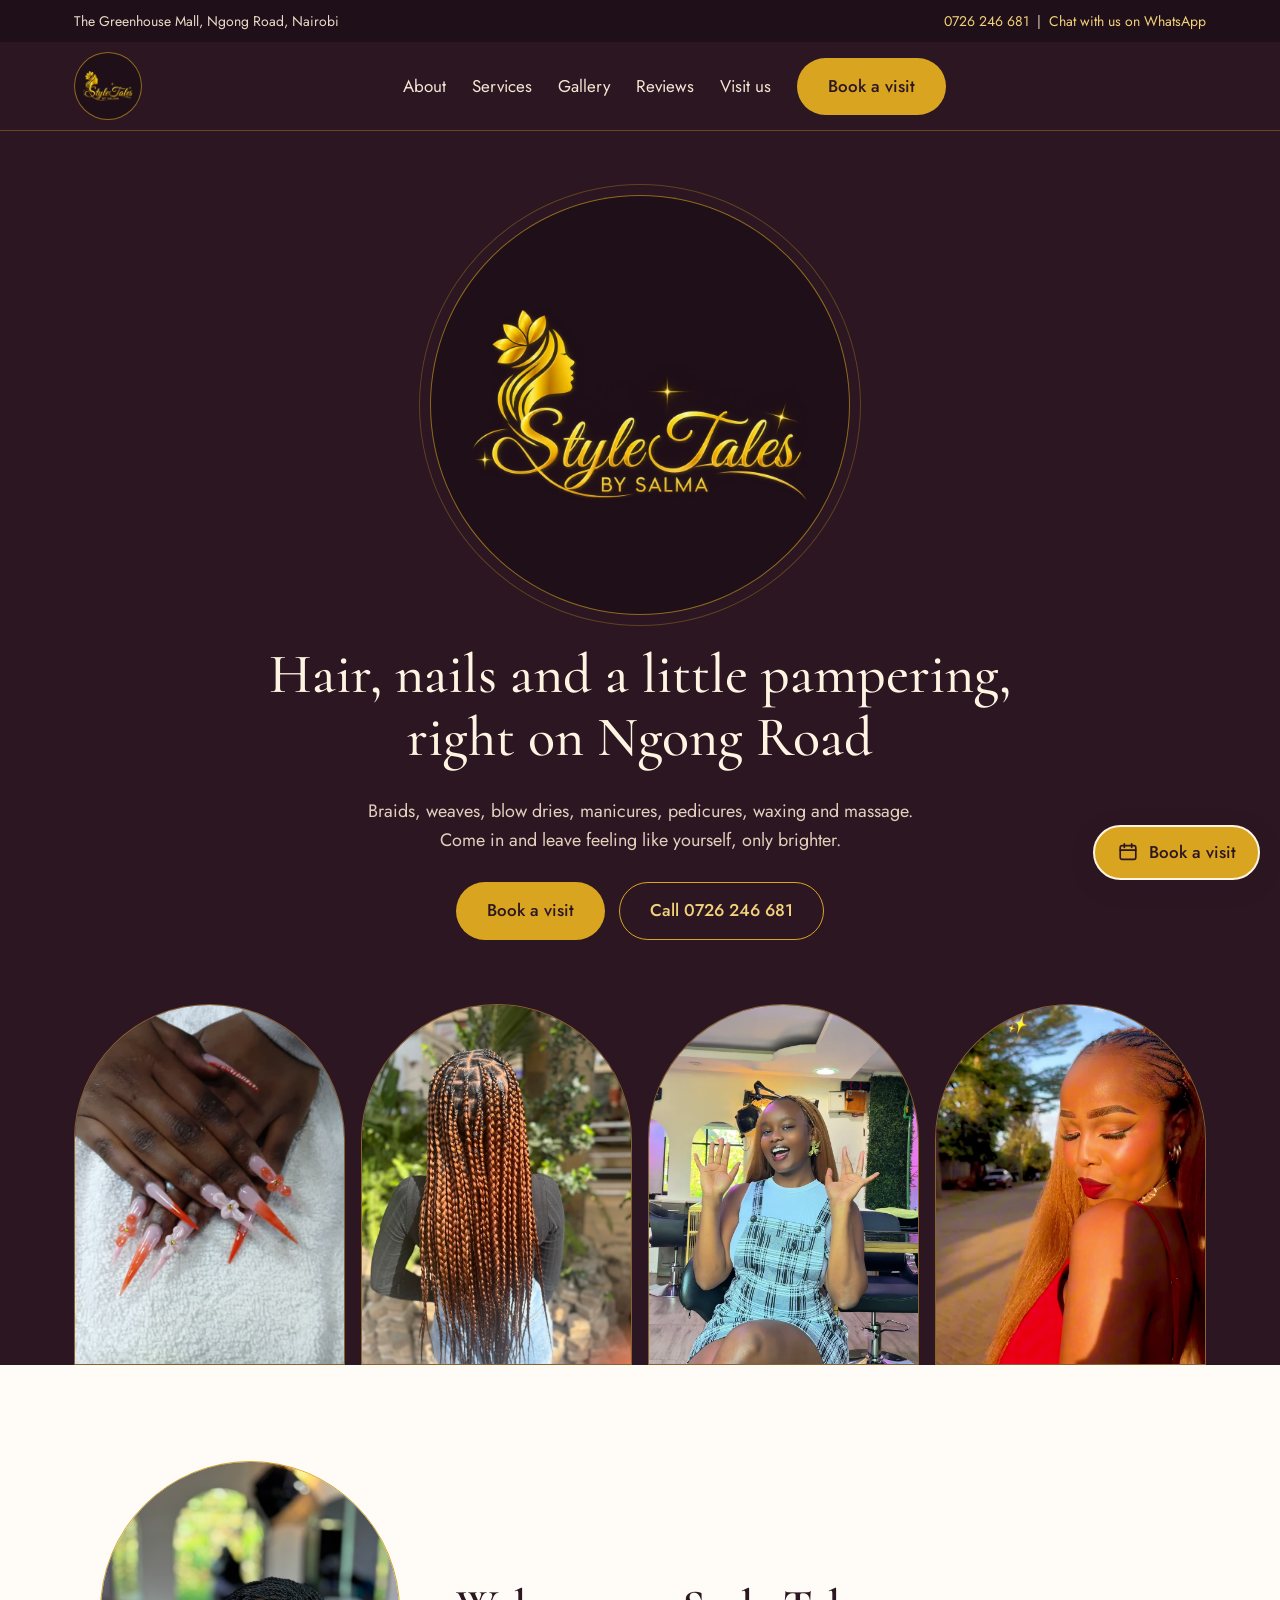
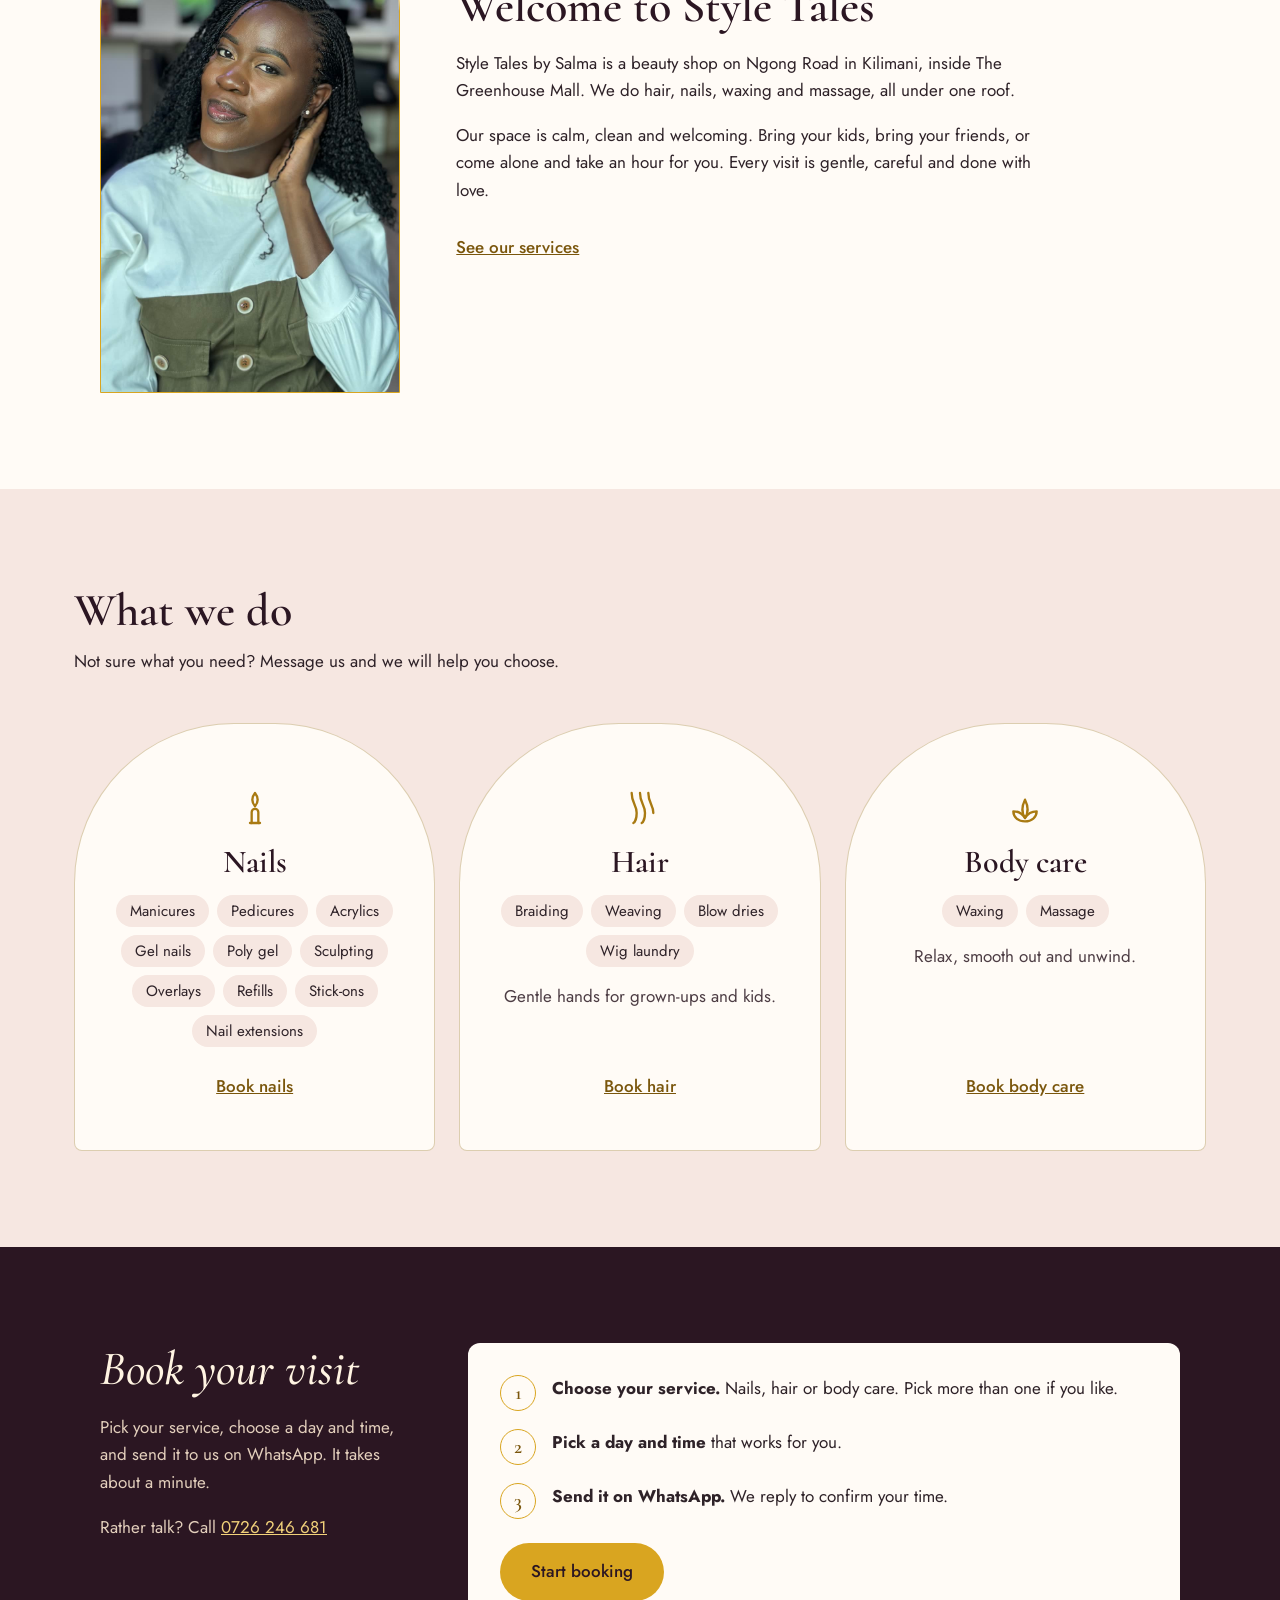
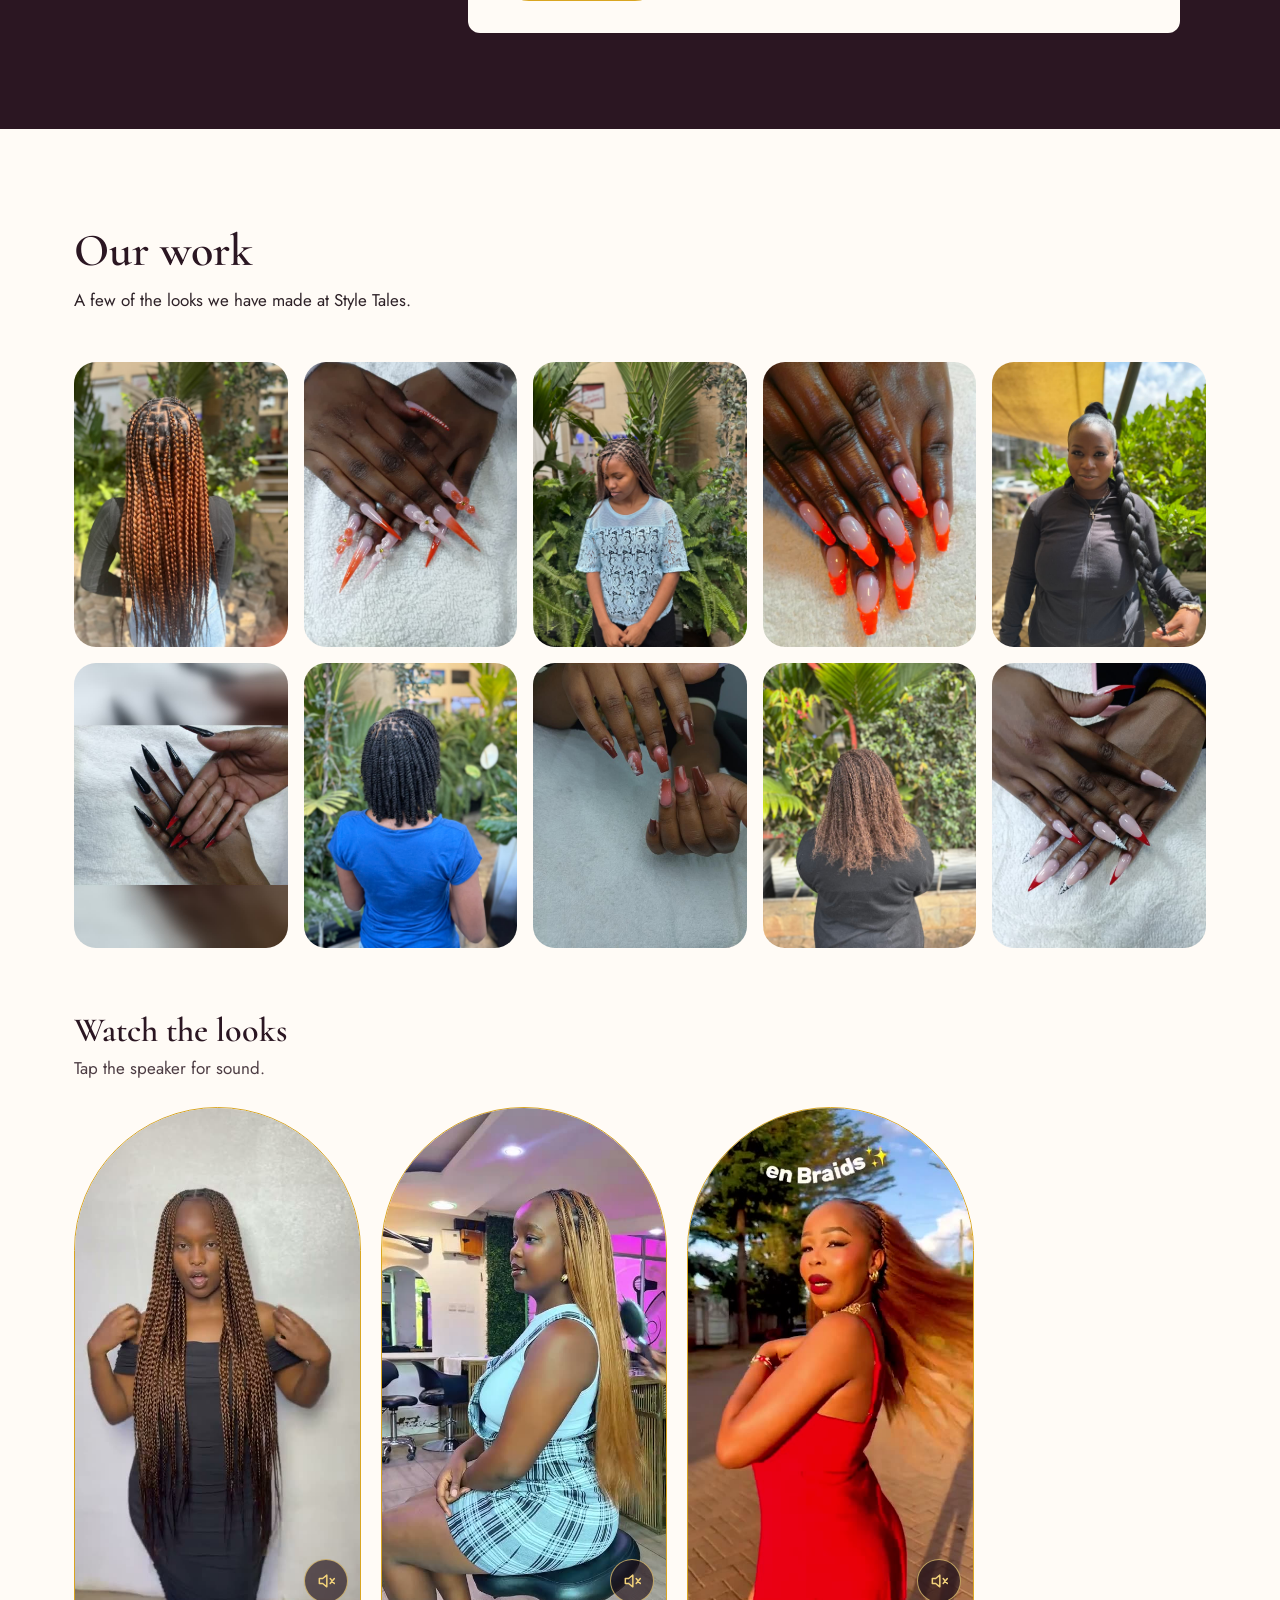
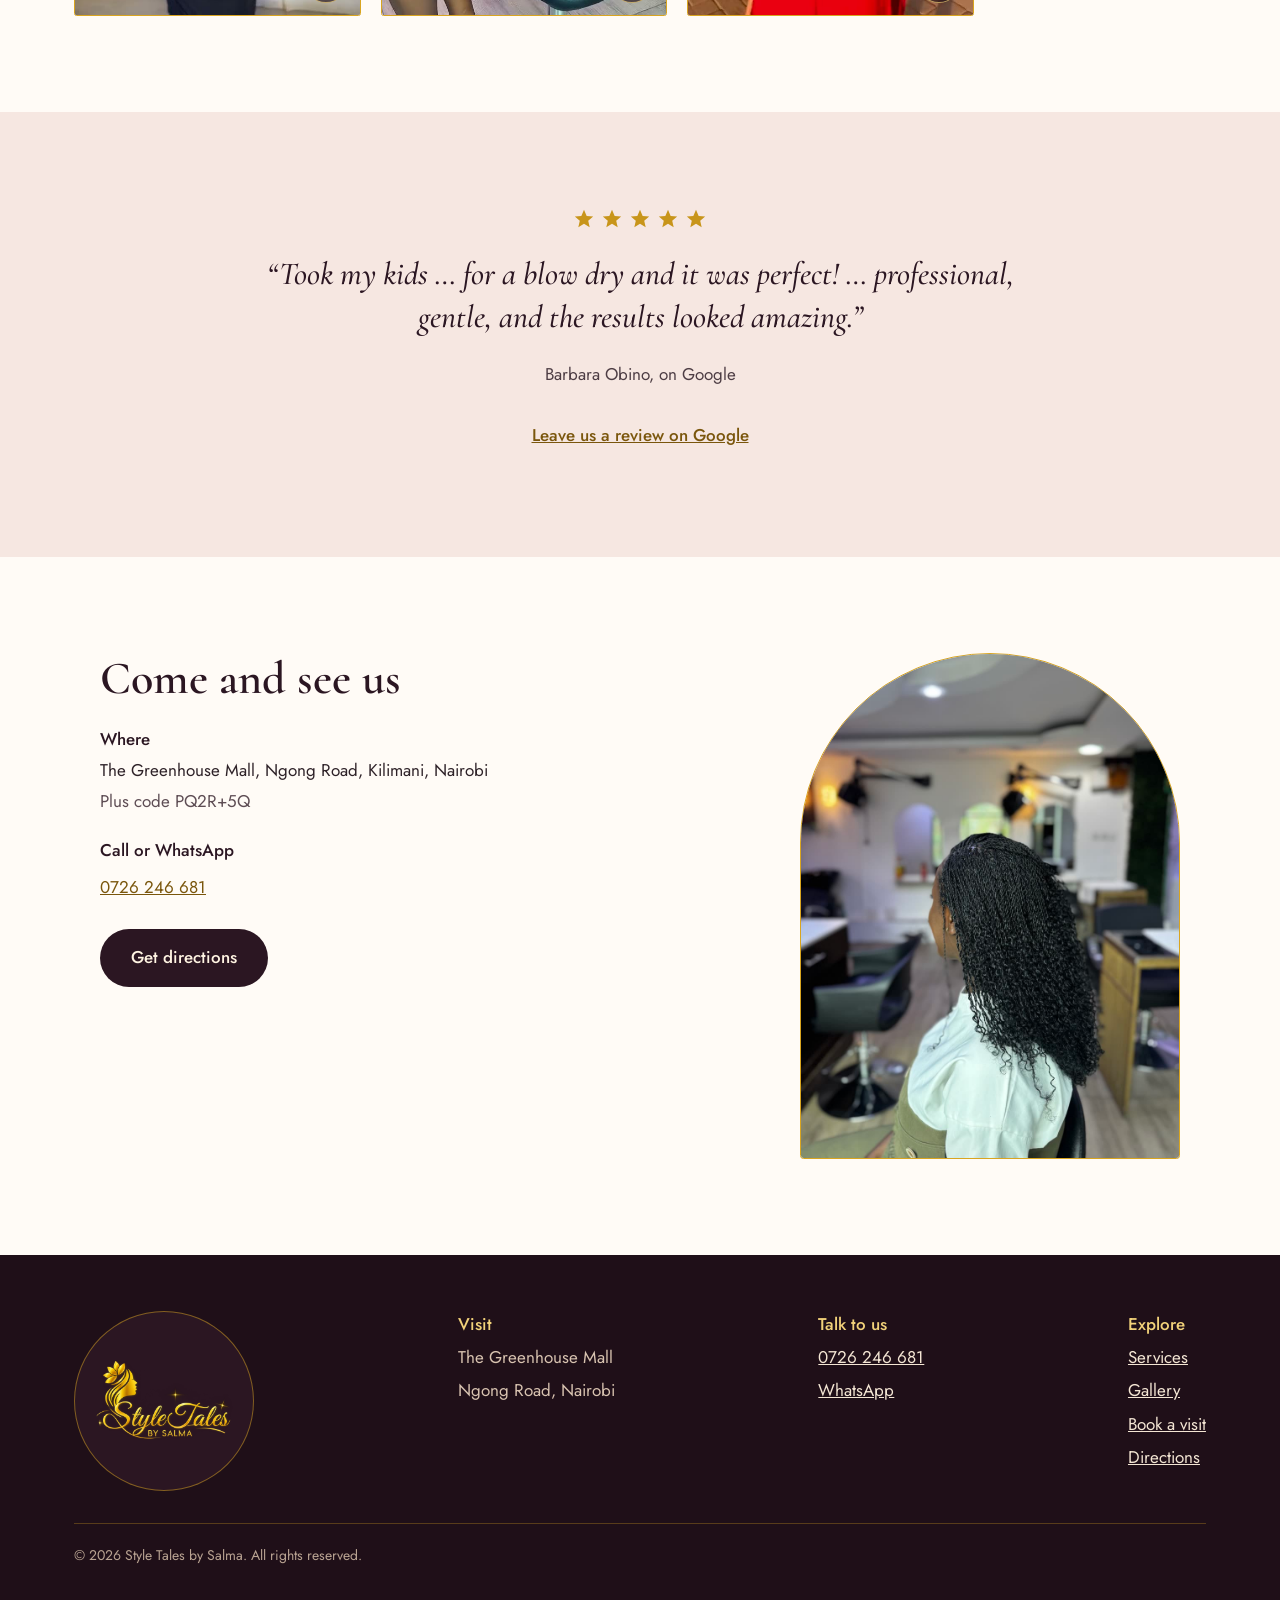
<file: index.html>
<!doctype html>
<html lang="en">
<head>
<meta charset="utf-8">
<meta name="viewport" content="width=device-width, initial-scale=1, viewport-fit=cover">
<title>Style Tales by Salma | Beauty Salon on Ngong Road, Nairobi</title>
<meta name="description" content="Beauty salon at The Greenhouse Mall, Ngong Road, Nairobi. Nails, braiding, weaving, blow dries, waxing and massage. Book your visit online.">
<meta property="og:title" content="Style Tales by Salma | Beauty Salon on Ngong Road, Nairobi">
<meta property="og:description" content="Beauty salon at The Greenhouse Mall, Ngong Road, Nairobi. Nails, braiding, weaving, blow dries, waxing and massage. Book your visit online.">
<meta property="og:type" content="website">
<meta property="og:image" content="og-image.jpg">
<meta name="twitter:card" content="summary_large_image">
<meta name="theme-color" content="#2B1622">
<link rel="icon" href="favicon.ico" sizes="any">
<link rel="icon" type="image/png" sizes="32x32" href="favicon-32x32.png">
<link rel="icon" type="image/png" sizes="16x16" href="favicon-16x16.png">
<link rel="apple-touch-icon" sizes="180x180" href="apple-touch-icon.png">
<link rel="manifest" href="site.webmanifest">
<link rel="preconnect" href="https://fonts.googleapis.com">
<link rel="preconnect" href="https://fonts.gstatic.com" crossorigin>
<link href="https://fonts.googleapis.com/css2?family=Cormorant:ital,wght@0,500;0,600;1,500&family=Jost:wght@400;500&display=swap" rel="stylesheet">
<link rel="stylesheet" href="styles.css">
<script type="application/ld+json">
{"@context":"https://schema.org","@type":"BeautySalon","name":"Style Tales by Salma","telephone":"+254726246681","image":"og-image.jpg","address":{"@type":"PostalAddress","streetAddress":"The Greenhouse Mall, Ngong Road","addressLocality":"Nairobi","addressRegion":"Kilimani","addressCountry":"KE"}}
</script>
</head>
<body>

<div class="topbar">
  <div class="wrap">
    <span>The Greenhouse Mall, Ngong Road, Nairobi</span>
    <span><a href="tel:+254726246681">0726 246 681</a><span class="hide-sm"> &nbsp;|&nbsp; <a href="https://wa.me/254726246681" target="_blank" rel="noopener">Chat with us on WhatsApp</a></span></span>
  </div>
</div>

<header class="header">
  <div class="wrap">
    <a class="brand" href="#top" aria-label="Style Tales by Salma, back to top"><img src="logo.webp" alt="Style Tales by Salma" width="98" height="56"></a>
    <nav class="nav" aria-label="Main">
      <a class="link" href="#about">About</a>
      <a class="link" href="#services">Services</a>
      <a class="link" href="#gallery">Gallery</a>
      <a class="link" href="#reviews">Reviews</a>
      <a class="link" href="#visit">Visit us</a>
      <a class="btn btn-gold" href="booking.html">Book a visit</a>
    </nav>
    <div class="head-actions">
    <a class="call-btn" href="tel:+254726246681" aria-label="Call Style Tales on 0726 246 681">
      <svg width="20" height="20" viewBox="0 0 24 24" fill="none" stroke="currentColor" stroke-width="1.8" stroke-linecap="round" stroke-linejoin="round" aria-hidden="true"><path d="M5 4h4l2 5-2.5 1.5a11 11 0 0 0 5 5L15 13l5 2v4a2 2 0 0 1-2 2A16 16 0 0 1 3 6a2 2 0 0 1 2-2"/></svg>
    </a>
    <button class="menu-btn" id="menuBtn" aria-label="Open menu" aria-expanded="false" aria-controls="mobileNav">
      <svg width="22" height="22" viewBox="0 0 24 24" fill="none" stroke="currentColor" stroke-width="1.8" stroke-linecap="round" aria-hidden="true"><path d="M4 7h16M4 12h16M4 17h16"/></svg>
    </button>
    </div>
  </div>
  <nav class="mobile-nav" id="mobileNav" aria-label="Mobile">
    <a href="#about">About</a>
    <a href="#services">Services</a>
    <a href="#gallery">Gallery</a>
    <a href="#reviews">Reviews</a>
    <a href="#visit">Visit us</a>
    <a class="btn btn-gold" href="booking.html">Book a visit</a>
  </nav>
</header>

<main>

<section id="top" class="hero">
  <div class="wrap">
    <div class="arch-logo"><img src="logo.webp" alt="Style Tales by Salma logo" width="900" height="516"></div>
    <h1>Hair, nails and a little pampering, right on Ngong Road</h1>
    <p>Braids, weaves, blow dries, manicures, pedicures, waxing and massage. Come in and leave feeling like yourself, only brighter.</p>
    <div class="btn-row">
      <a class="btn btn-gold" href="booking.html">Book a visit</a>
      <a class="btn btn-line" href="tel:+254726246681">Call 0726 246 681</a>
    </div>
    <div class="arches">
      <div class="arch-photo"><img src="photos/nails-3d-flowers.jpg" alt="Long pink and orange stiletto nails with 3D flowers" width="720" height="962"></div>
      <div class="arch-photo"><img src="photos/hair-copper-braids.jpg" alt="Long copper knotless braids, back view" width="900" height="1200"></div>
      <div class="arch-photo"><img src="photos/salon-honey-blonde.jpg" alt="Client with long honey blonde hair inside the salon" width="900" height="1200"></div>
      <div class="arch-photo"><img src="photos/ginger-ponytail.jpg" alt="Long ginger hair with braided sides" width="900" height="1200"></div>
    </div>
  </div>
</section>

<section id="about" class="section">
  <div class="wrap">
    <div class="about">
      <div class="about-photo"><img src="photos/hair-boho-braids.jpg" alt="Smiling client with boho braids at Style Tales" width="900" height="1600" loading="lazy"></div>
      <div class="about-text">
        <h2>Welcome to Style Tales</h2>
        <p>Style Tales by Salma is a beauty shop on Ngong Road in Kilimani, inside The Greenhouse Mall. We do hair, nails, waxing and massage, all under one roof.</p>
        <p>Our space is calm, clean and welcoming. Bring your kids, bring your friends, or come alone and take an hour for you. Every visit is gentle, careful and done with love.</p>
        <a href="#services" style="align-self:flex-start;padding:12px 0;font-weight:500">See our services</a>
      </div>
    </div>
  </div>
</section>

<section id="services" class="section services">
  <div class="wrap">
    <div class="head">
      <h2>What we do</h2>
      <p>Not sure what you need? Message us and we will help you choose.</p>
    </div>
    <div class="cards">
      <div class="card">
        <svg width="40" height="40" viewBox="0 0 24 24" fill="none" stroke="#A97A12" stroke-width="1.4" stroke-linecap="round" stroke-linejoin="round" aria-hidden="true"><path d="M9 21h6"/><path d="M10 21v-6.5a2 2 0 0 1 4 0V21"/><path d="M12 3c-2 2.5-2 5.5 0 8 2-2.5 2-5.5 0-8z"/></svg>
        <h3>Nails</h3>
        <ul><li>Manicures</li><li>Pedicures</li><li>Acrylics</li><li>Gel nails</li><li>Poly gel</li><li>Sculpting</li><li>Overlays</li><li>Refills</li><li>Stick-ons</li><li>Nail extensions</li></ul>
        <a class="card-link" href="booking.html#nails">Book nails</a>
      </div>
      <div class="card">
        <svg width="40" height="40" viewBox="0 0 24 24" fill="none" stroke="#A97A12" stroke-width="1.4" stroke-linecap="round" stroke-linejoin="round" aria-hidden="true"><path d="M7 3c0 6 3 7 3 12s-2 6-2 6"/><path d="M12 3c0 6 3 7 3 12s-2 6-2 6"/><path d="M17 3c0 6 3 7 3 12"/></svg>
        <h3>Hair</h3>
        <ul><li>Braiding</li><li>Weaving</li><li>Blow dries</li><li>Wig laundry</li></ul>
        <p>Gentle hands for grown-ups and kids.</p>
        <a class="card-link" href="booking.html#hair">Book hair</a>
      </div>
      <div class="card">
        <svg width="40" height="40" viewBox="0 0 24 24" fill="none" stroke="#A97A12" stroke-width="1.4" stroke-linecap="round" stroke-linejoin="round" aria-hidden="true"><path d="M12 20c-4 0-7-2.5-7-6 3 0 5.5 1.5 7 4 1.5-2.5 4-4 7-4 0 3.5-3 6-7 6z"/><path d="M12 18c-2-3-2-7 0-11 2 4 2 8 0 11z"/></svg>
        <h3>Body care</h3>
        <ul><li>Waxing</li><li>Massage</li></ul>
        <p>Relax, smooth out and unwind.</p>
        <a class="card-link" href="booking.html#body">Book body care</a>
      </div>
    </div>
  </div>
</section>

<section id="book" class="section book">
  <div class="wrap">
    <div class="book-grid">
      <div class="book-intro">
        <h2>Book your visit</h2>
        <p>Pick your service, choose a day and time, and send it to us on WhatsApp. It takes about a minute.</p>
        <p>Rather talk? Call <a href="tel:+254726246681">0726 246 681</a></p>
      </div>
      <div class="steps-card">
        <ol class="steps">
          <li><span class="step-n">1</span><span><strong>Choose your service.</strong> Nails, hair or body care. Pick more than one if you like.</span></li>
          <li><span class="step-n">2</span><span><strong>Pick a day and time</strong> that works for you.</span></li>
          <li><span class="step-n">3</span><span><strong>Send it on WhatsApp.</strong> We reply to confirm your time.</span></li>
        </ol>
        <a class="btn btn-gold" href="booking.html">Start booking</a>
      </div>
    </div>
  </div>
</section>

<section id="gallery" class="section">
  <div class="wrap">
    <div class="head">
      <h2>Our work</h2>
      <p>A few of the looks we have made at Style Tales.</p>
    </div>
    <div class="gallery">
      <div class="tile"><img src="photos/hair-copper-braids.jpg" alt="Long copper knotless braids, back view" width="900" height="1200" loading="lazy"></div>
      <div class="tile"><img src="photos/nails-3d-flowers.jpg" alt="Long pink and orange stiletto nails with 3D flowers" width="720" height="962" loading="lazy"></div>
      <div class="tile"><img src="photos/hair-knotless-braids.jpg" alt="Shoulder length knotless braids" width="900" height="1200" loading="lazy"></div>
      <div class="tile"><img src="photos/nails-orange-french.jpg" alt="Nude nails with bright orange French tips" width="720" height="948" loading="lazy"></div>
      <div class="tile"><img src="photos/hair-braided-ponytail.jpg" alt="Sleek high ponytail with one long braid" width="900" height="1200" loading="lazy"></div>
      <div class="tile"><img src="photos/nails-black-red-stiletto.jpg" alt="Black stiletto nails with red undersides" width="720" height="960" loading="lazy"></div>
      <div class="tile"><img src="photos/hair-twists.jpg" alt="Short twists, back view" width="900" height="1200" loading="lazy"></div>
      <div class="tile"><img src="photos/nails-burgundy-ombre.jpg" alt="Burgundy and pink ombre coffin nails with flower art" width="720" height="962" loading="lazy"></div>
      <div class="tile"><img src="photos/hair-micro-twists.jpg" alt="Long brown micro twists, back view" width="900" height="1200" loading="lazy"></div>
      <div class="tile"><img src="photos/nails-red-white-french.jpg" alt="Stiletto nails with red and patterned white French tips" width="720" height="962" loading="lazy"></div>
    </div>

    <div class="reels-head">
      <h3>Watch the looks</h3>
      <p>Tap the speaker for sound.</p>
    </div>
    <div class="reels">
      <div class="reel">
        <video src="videos/knotless-braids.mp4" poster="videos/knotless-braids.jpg" muted loop playsinline preload="none" aria-label="Video: long knotless braids"></video>
        <button class="sound-btn" type="button" aria-label="Sound" aria-pressed="false">
          <svg class="ic-off" width="20" height="20" viewBox="0 0 24 24" fill="none" stroke="currentColor" stroke-width="1.8" stroke-linecap="round" stroke-linejoin="round" aria-hidden="true"><path d="M4 9h4l5-4v14l-5-4H4z"/><path d="M17 9l5 6M22 9l-5 6"/></svg>
          <svg class="ic-on" width="20" height="20" viewBox="0 0 24 24" fill="none" stroke="currentColor" stroke-width="1.8" stroke-linecap="round" stroke-linejoin="round" aria-hidden="true"><path d="M4 9h4l5-4v14l-5-4H4z"/><path d="M17 8.5a5 5 0 0 1 0 7M19.5 6a8.5 8.5 0 0 1 0 12"/></svg>
        </button>
      </div>
      <div class="reel">
        <video src="videos/salon-honey-blonde.mp4" poster="videos/salon-honey-blonde.jpg" muted loop playsinline preload="none" aria-label="Video: long honey blonde hair, filmed in the salon"></video>
        <button class="sound-btn" type="button" aria-label="Sound" aria-pressed="false">
          <svg class="ic-off" width="20" height="20" viewBox="0 0 24 24" fill="none" stroke="currentColor" stroke-width="1.8" stroke-linecap="round" stroke-linejoin="round" aria-hidden="true"><path d="M4 9h4l5-4v14l-5-4H4z"/><path d="M17 9l5 6M22 9l-5 6"/></svg>
          <svg class="ic-on" width="20" height="20" viewBox="0 0 24 24" fill="none" stroke="currentColor" stroke-width="1.8" stroke-linecap="round" stroke-linejoin="round" aria-hidden="true"><path d="M4 9h4l5-4v14l-5-4H4z"/><path d="M17 8.5a5 5 0 0 1 0 7M19.5 6a8.5 8.5 0 0 1 0 12"/></svg>
        </button>
      </div>
      <div class="reel">
        <video src="videos/ginger-ponytail.mp4" poster="videos/ginger-ponytail.jpg" muted loop playsinline preload="none" aria-label="Video: long ginger hair with braided sides"></video>
        <button class="sound-btn" type="button" aria-label="Sound" aria-pressed="false">
          <svg class="ic-off" width="20" height="20" viewBox="0 0 24 24" fill="none" stroke="currentColor" stroke-width="1.8" stroke-linecap="round" stroke-linejoin="round" aria-hidden="true"><path d="M4 9h4l5-4v14l-5-4H4z"/><path d="M17 9l5 6M22 9l-5 6"/></svg>
          <svg class="ic-on" width="20" height="20" viewBox="0 0 24 24" fill="none" stroke="currentColor" stroke-width="1.8" stroke-linecap="round" stroke-linejoin="round" aria-hidden="true"><path d="M4 9h4l5-4v14l-5-4H4z"/><path d="M17 8.5a5 5 0 0 1 0 7M19.5 6a8.5 8.5 0 0 1 0 12"/></svg>
        </button>
      </div>
    </div>
  </div>
</section>

<section id="reviews" class="section reviews">
  <div class="wrap">
    <div class="review">
      <div class="stars" role="img" aria-label="5 out of 5 stars">
        <svg width="22" height="22" viewBox="0 0 24 24" fill="#C8951A" aria-hidden="true"><path d="M12 2l2.9 6.6 7.1.6-5.4 4.7 1.6 7L12 17.3 5.8 20.9l1.6-7L2 9.2l7.1-.6z"/></svg>
        <svg width="22" height="22" viewBox="0 0 24 24" fill="#C8951A" aria-hidden="true"><path d="M12 2l2.9 6.6 7.1.6-5.4 4.7 1.6 7L12 17.3 5.8 20.9l1.6-7L2 9.2l7.1-.6z"/></svg>
        <svg width="22" height="22" viewBox="0 0 24 24" fill="#C8951A" aria-hidden="true"><path d="M12 2l2.9 6.6 7.1.6-5.4 4.7 1.6 7L12 17.3 5.8 20.9l1.6-7L2 9.2l7.1-.6z"/></svg>
        <svg width="22" height="22" viewBox="0 0 24 24" fill="#C8951A" aria-hidden="true"><path d="M12 2l2.9 6.6 7.1.6-5.4 4.7 1.6 7L12 17.3 5.8 20.9l1.6-7L2 9.2l7.1-.6z"/></svg>
        <svg width="22" height="22" viewBox="0 0 24 24" fill="#C8951A" aria-hidden="true"><path d="M12 2l2.9 6.6 7.1.6-5.4 4.7 1.6 7L12 17.3 5.8 20.9l1.6-7L2 9.2l7.1-.6z"/></svg>
      </div>
      <p class="quote">“Took my kids … for a blow dry and it was perfect! … professional, gentle, and the results looked amazing.”</p>
      <p class="who">Barbara Obino, on Google</p>
      <a href="https://www.google.com/maps/search/?api=1&amp;query=Style+Tales+by+Salma+Greenhouse+Mall+Nairobi" target="_blank" rel="noopener" style="padding:12px 0;font-weight:500">Leave us a review on Google</a>
    </div>
  </div>
</section>

<section id="visit" class="section">
  <div class="wrap">
    <div class="visit">
      <div class="visit-info">
        <h2>Come and see us</h2>
        <div class="item">
          <span class="label">Where</span>
          <span>The Greenhouse Mall, Ngong Road, Kilimani, Nairobi</span>
          <span style="color:#5E4D54">Plus code PQ2R+5Q</span>
        </div>
        <div class="item">
          <span class="label">Call or WhatsApp</span>
          <a href="tel:+254726246681" style="align-self:flex-start;padding:6px 0">0726 246 681</a>
        </div>
        <a class="btn btn-plum" style="align-self:flex-start" href="https://www.google.com/maps/search/?api=1&amp;query=Style+Tales+by+Salma+Greenhouse+Mall+Nairobi" target="_blank" rel="noopener">Get directions</a>
      </div>
      <div class="visit-photo"><img src="photos/salon-boho-braids.jpg" alt="Inside Style Tales at The Greenhouse Mall" width="900" height="1200" loading="lazy"></div>
    </div>
  </div>
</section>

</main>

<footer class="footer">
  <div class="wrap">
    <div class="footer-cols">
      <img src="logo.webp" alt="Style Tales by Salma" width="220" height="126" loading="lazy">
      <div class="footer-col">
        <span class="label">Visit</span>
        <span>The Greenhouse Mall</span>
        <span>Ngong Road, Nairobi</span>
      </div>
      <div class="footer-col">
        <span class="label">Talk to us</span>
        <a href="tel:+254726246681">0726 246 681</a>
        <a href="https://wa.me/254726246681" target="_blank" rel="noopener">WhatsApp</a>
      </div>
      <div class="footer-col">
        <span class="label">Explore</span>
        <a href="#services">Services</a>
        <a href="#gallery">Gallery</a>
        <a href="booking.html">Book a visit</a>
        <a href="#visit">Directions</a>
      </div>
    </div>
    <div class="copy">© <span id="year">2026</span> Style Tales by Salma. All rights reserved.</div>
  </div>
</footer>

<a class="btn btn-gold float-book" href="booking.html">
  <svg width="22" height="22" viewBox="0 0 24 24" fill="none" stroke="currentColor" stroke-width="1.8" stroke-linecap="round" stroke-linejoin="round" aria-hidden="true"><rect x="3.5" y="5" width="17" height="15" rx="2"/><path d="M3.5 10h17M8 3v4M16 3v4"/></svg>
  Book a visit
</a>
<div class="mobile-bar" aria-label="Quick booking">
  <a class="btn btn-line-dark" href="tel:+254726246681">
    <svg width="20" height="20" viewBox="0 0 24 24" fill="none" stroke="currentColor" stroke-width="1.8" stroke-linecap="round" stroke-linejoin="round" aria-hidden="true"><path d="M5 4h4l2 5-2.5 1.5a11 11 0 0 0 5 5L15 13l5 2v4a2 2 0 0 1-2 2A16 16 0 0 1 3 6a2 2 0 0 1 2-2"/></svg>
    Call
  </a>
  <a class="btn btn-gold" href="booking.html">
    <svg width="20" height="20" viewBox="0 0 24 24" fill="none" stroke="currentColor" stroke-width="1.8" stroke-linecap="round" stroke-linejoin="round" aria-hidden="true"><path d="M3.5 20.5l1.3-4A8.5 8.5 0 1 1 8 19.6z"/></svg>
    Book a visit
  </a>
</div>

<script src="main.js"></script>
</body>
</html>
</file>
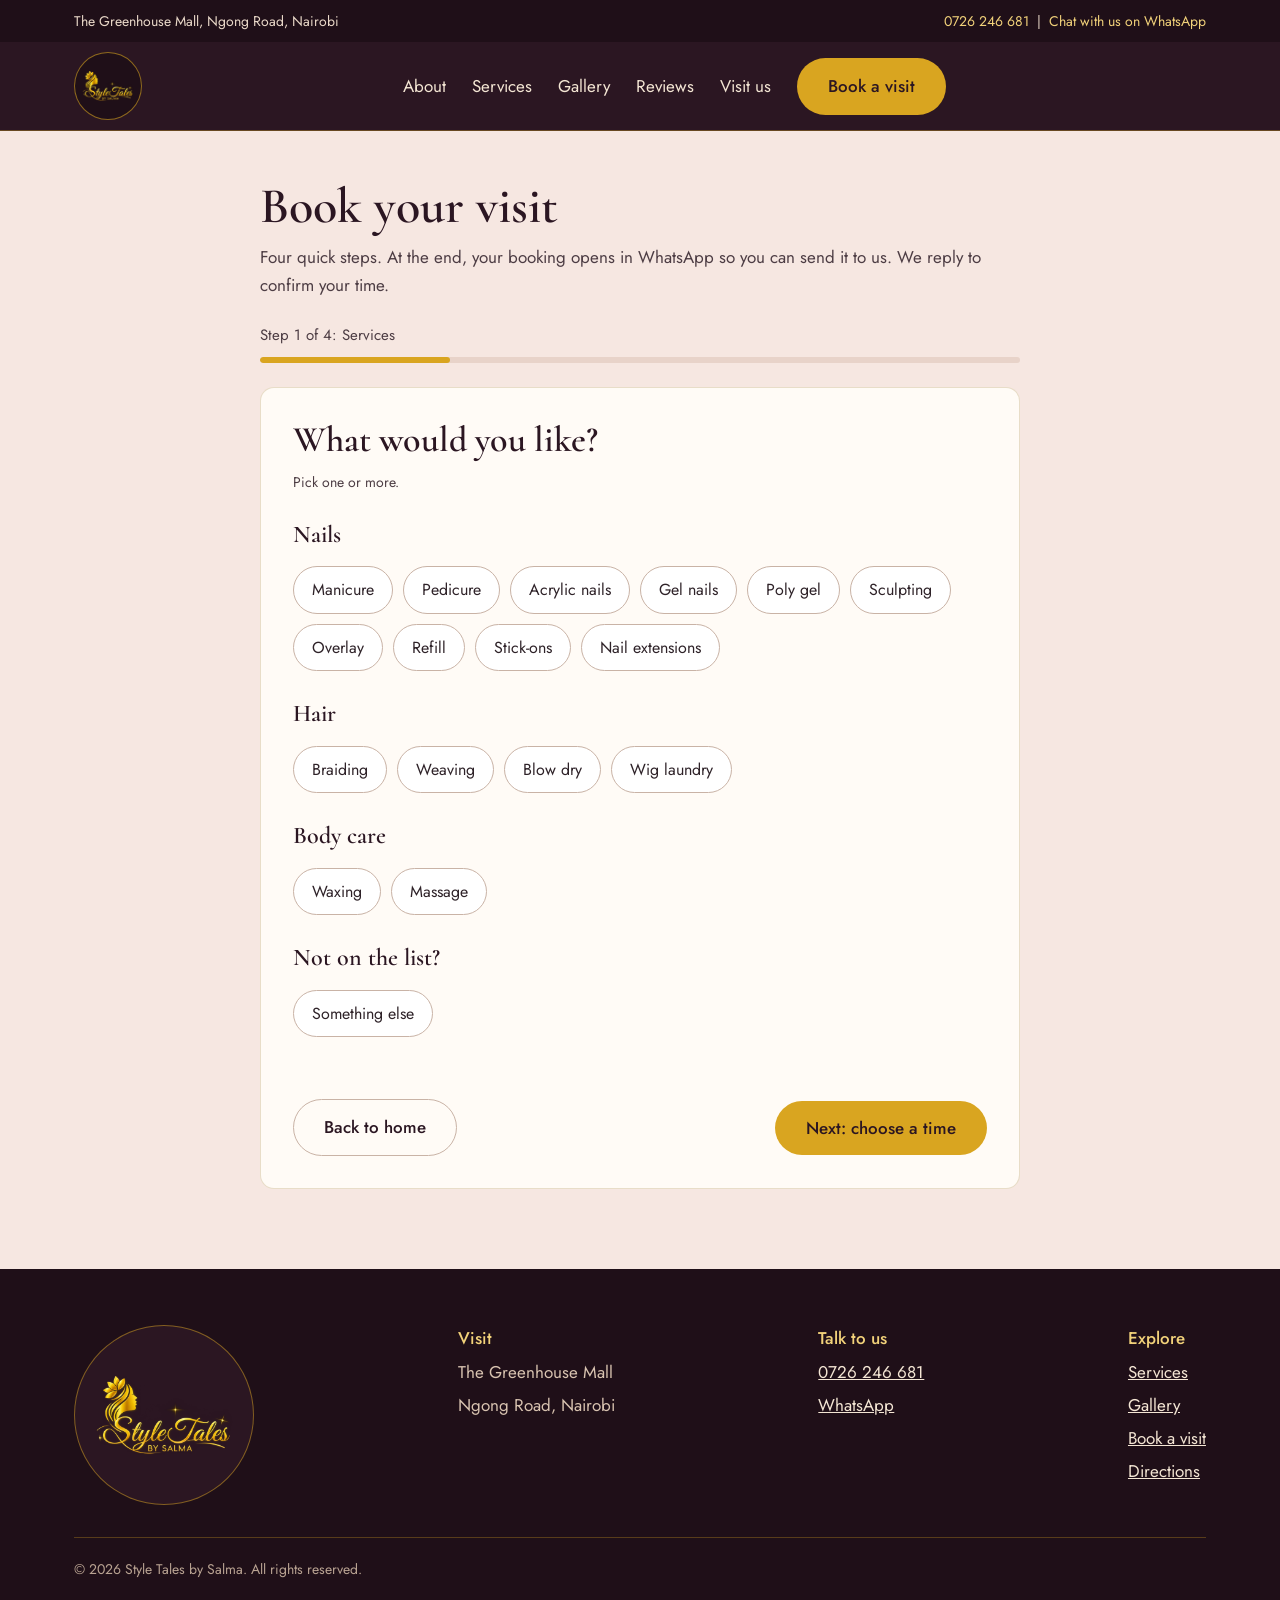
<file: booking.html>
<!doctype html>
<html lang="en">
<head>
<meta charset="utf-8">
<meta name="viewport" content="width=device-width, initial-scale=1, viewport-fit=cover">
<title>Book a Visit | Style Tales by Salma</title>
<meta name="description" content="Beauty salon at The Greenhouse Mall, Ngong Road, Nairobi. Nails, braiding, weaving, blow dries, waxing and massage. Book your visit online.">
<meta property="og:title" content="Book a Visit | Style Tales by Salma">
<meta property="og:description" content="Beauty salon at The Greenhouse Mall, Ngong Road, Nairobi. Nails, braiding, weaving, blow dries, waxing and massage. Book your visit online.">
<meta property="og:type" content="website">
<meta property="og:image" content="og-image.jpg">
<meta name="twitter:card" content="summary_large_image">
<meta name="theme-color" content="#2B1622">
<link rel="icon" href="favicon.ico" sizes="any">
<link rel="icon" type="image/png" sizes="32x32" href="favicon-32x32.png">
<link rel="icon" type="image/png" sizes="16x16" href="favicon-16x16.png">
<link rel="apple-touch-icon" sizes="180x180" href="apple-touch-icon.png">
<link rel="manifest" href="site.webmanifest">
<link rel="preconnect" href="https://fonts.googleapis.com">
<link rel="preconnect" href="https://fonts.gstatic.com" crossorigin>
<link href="https://fonts.googleapis.com/css2?family=Cormorant:ital,wght@0,500;0,600;1,500&family=Jost:wght@400;500&display=swap" rel="stylesheet">
<link rel="stylesheet" href="styles.css">

</head>
<body>
<div class="topbar">
  <div class="wrap">
    <span>The Greenhouse Mall, Ngong Road, Nairobi</span>
    <span><a href="tel:+254726246681">0726 246 681</a><span class="hide-sm"> &nbsp;|&nbsp; <a href="https://wa.me/254726246681" target="_blank" rel="noopener">Chat with us on WhatsApp</a></span></span>
  </div>
</div>

<header class="header">
  <div class="wrap">
    <a class="brand" href="index.html#top" aria-label="Style Tales by Salma, back to top"><img src="logo.webp" alt="Style Tales by Salma" width="98" height="56"></a>
    <nav class="nav" aria-label="Main">
      <a class="link" href="index.html#about">About</a>
      <a class="link" href="index.html#services">Services</a>
      <a class="link" href="index.html#gallery">Gallery</a>
      <a class="link" href="index.html#reviews">Reviews</a>
      <a class="link" href="index.html#visit">Visit us</a>
      <a class="btn btn-gold" href="booking.html">Book a visit</a>
    </nav>
    <div class="head-actions">
    <a class="call-btn" href="tel:+254726246681" aria-label="Call Style Tales on 0726 246 681">
      <svg width="20" height="20" viewBox="0 0 24 24" fill="none" stroke="currentColor" stroke-width="1.8" stroke-linecap="round" stroke-linejoin="round" aria-hidden="true"><path d="M5 4h4l2 5-2.5 1.5a11 11 0 0 0 5 5L15 13l5 2v4a2 2 0 0 1-2 2A16 16 0 0 1 3 6a2 2 0 0 1 2-2"/></svg>
    </a>
    <button class="menu-btn" id="menuBtn" aria-label="Open menu" aria-expanded="false" aria-controls="mobileNav">
      <svg width="22" height="22" viewBox="0 0 24 24" fill="none" stroke="currentColor" stroke-width="1.8" stroke-linecap="round" aria-hidden="true"><path d="M4 7h16M4 12h16M4 17h16"/></svg>
    </button>
    </div>
  </div>
  <nav class="mobile-nav" id="mobileNav" aria-label="Mobile">
    <a href="index.html#about">About</a>
    <a href="index.html#services">Services</a>
    <a href="index.html#gallery">Gallery</a>
    <a href="index.html#reviews">Reviews</a>
    <a href="index.html#visit">Visit us</a>
    <a class="btn btn-gold" href="booking.html">Book a visit</a>
  </nav>
</header>

<main class="book-page">
  <div class="wrap">
    <div class="book-shell">
      <div style="display:flex;flex-direction:column;gap:10px">
        <h1>Book your visit</h1>
        <p class="lead">Four quick steps. At the end, your booking opens in WhatsApp so you can send it to us. We reply to confirm your time.</p>
      </div>

      <div class="progress" aria-live="polite">
        <span class="progress-text" id="progressText">Step 1 of 4: Services</span>
        <div class="progress-track"><div class="progress-fill" id="progressFill"></div></div>
      </div>

      <form id="booking" novalidate>

        <!-- Step 1 -->
        <section class="panel" data-step="1" aria-labelledby="s1">
          <h2 id="s1" tabindex="-1">What would you like?</h2>
          <p class="small" style="margin-top:-10px">Pick one or more.</p>
          <fieldset>
            <legend class="sr-only">Services</legend>
            <div style="display:flex;flex-direction:column;gap:24px">
              <div class="group" id="nails">
            <span class="group-title">Nails</span>
            <div class="chips"><label class="chip"><input type="checkbox" name="service" value="Manicure"><span>Manicure</span></label><label class="chip"><input type="checkbox" name="service" value="Pedicure"><span>Pedicure</span></label><label class="chip"><input type="checkbox" name="service" value="Acrylic nails"><span>Acrylic nails</span></label><label class="chip"><input type="checkbox" name="service" value="Gel nails"><span>Gel nails</span></label><label class="chip"><input type="checkbox" name="service" value="Poly gel"><span>Poly gel</span></label><label class="chip"><input type="checkbox" name="service" value="Sculpting"><span>Sculpting</span></label><label class="chip"><input type="checkbox" name="service" value="Overlay"><span>Overlay</span></label><label class="chip"><input type="checkbox" name="service" value="Refill"><span>Refill</span></label><label class="chip"><input type="checkbox" name="service" value="Stick-ons"><span>Stick-ons</span></label><label class="chip"><input type="checkbox" name="service" value="Nail extensions"><span>Nail extensions</span></label></div>
          </div>
              <div class="group" id="hair">
            <span class="group-title">Hair</span>
            <div class="chips"><label class="chip"><input type="checkbox" name="service" value="Braiding"><span>Braiding</span></label><label class="chip"><input type="checkbox" name="service" value="Weaving"><span>Weaving</span></label><label class="chip"><input type="checkbox" name="service" value="Blow dry"><span>Blow dry</span></label><label class="chip"><input type="checkbox" name="service" value="Wig laundry"><span>Wig laundry</span></label></div>
          </div>
              <div class="group" id="body">
            <span class="group-title">Body care</span>
            <div class="chips"><label class="chip"><input type="checkbox" name="service" value="Waxing"><span>Waxing</span></label><label class="chip"><input type="checkbox" name="service" value="Massage"><span>Massage</span></label></div>
          </div>
              <div class="group">
                <span class="group-title">Not on the list?</span>
                <div class="chips"><label class="chip"><input type="checkbox" name="service" value="Something else"><span>Something else</span></label></div>
              </div>
            </div>
          </fieldset>
          <p class="error" id="err1" role="alert"></p>
          <div class="actions">
            <a class="btn btn-ghost" href="index.html">Back to home</a>
            <button type="button" class="btn btn-gold" data-next>Next: choose a time</button>
          </div>
        </section>

        <!-- Step 2 -->
        <section class="panel" data-step="2" aria-labelledby="s2" hidden>
          <h2 id="s2" tabindex="-1">When should we see you?</h2>
          <fieldset class="field">
            <legend style="margin-bottom:8px">Day</legend>
            <div class="days" id="days"></div>
          </fieldset>
          <label class="field">Or pick another date
            <input type="date" id="otherDate">
          </label>
          <label class="field">Time
            <input type="time" id="time">
            <span class="hint">Pick the time you would like. We will confirm if it is free.</span>
          </label>
          <div class="field">
            <span id="peopleLabel">How many people?</span>
            <div class="stepper" role="group" aria-labelledby="peopleLabel">
              <button type="button" id="minus" aria-label="One less person">−</button>
              <output id="people" aria-live="polite">1</output>
              <button type="button" id="plus" aria-label="One more person">+</button>
            </div>
            <span class="hint">Bringing kids or friends? Add them here.</span>
          </div>
          <p class="error" id="err2" role="alert"></p>
          <div class="actions">
            <button type="button" class="btn btn-ghost" data-back>Back</button>
            <button type="button" class="btn btn-gold" data-next>Next: your details</button>
          </div>
        </section>

        <!-- Step 3 -->
        <section class="panel" data-step="3" aria-labelledby="s3" hidden>
          <h2 id="s3" tabindex="-1">Your details</h2>
          <div class="two">
            <label class="field">Your name
              <input type="text" id="name" autocomplete="name" placeholder="e.g. Wanjiru" required>
            </label>
            <label class="field">Phone number
              <input type="tel" id="phone" autocomplete="tel" inputmode="tel" placeholder="e.g. 0712 345 678" required>
            </label>
          </div>
          <label class="field">Anything we should know? (optional)
            <textarea id="note" rows="3" placeholder="e.g. nail colour, hair length, kids' ages"></textarea>
          </label>
          <label class="check"><input type="checkbox" id="remember" checked> Remember my name and number on this phone</label>
          <p class="error" id="err3" role="alert"></p>
          <div class="actions">
            <button type="button" class="btn btn-ghost" data-back>Back</button>
            <button type="button" class="btn btn-gold" data-next>Next: check and send</button>
          </div>
        </section>

        <!-- Step 4 -->
        <section class="panel" data-step="4" aria-labelledby="s4" hidden>
          <h2 id="s4" tabindex="-1">Check and send</h2>
          <dl class="summary" id="summary" style="margin:0"></dl>
          <div class="send-row">
            <button type="button" class="btn btn-gold" id="sendWa">
              <svg width="20" height="20" viewBox="0 0 24 24" fill="none" stroke="currentColor" stroke-width="1.8" stroke-linecap="round" stroke-linejoin="round" aria-hidden="true"><path d="M3.5 20.5l1.3-4A8.5 8.5 0 1 1 8 19.6z"/></svg>
              Send on WhatsApp
            </button>
            <button type="button" class="btn btn-ghost" id="copyBtn">Copy booking</button>
          </div>
          <p class="small" id="copyMsg" role="status" aria-live="polite">No WhatsApp? Copy your booking and send it by SMS to 0726 246 681, or <a href="tel:+254726246681">call us</a>.</p>
          <div class="actions">
            <button type="button" class="btn btn-ghost" data-back>Back</button>
          </div>
        </section>

        <!-- Done -->
        <section class="panel done" data-step="5" aria-labelledby="s5" hidden>
          <div class="tick"><svg width="30" height="30" viewBox="0 0 24 24" fill="none" stroke="currentColor" stroke-width="2.2" stroke-linecap="round" stroke-linejoin="round" aria-hidden="true"><path d="M5 12.5l4.5 4.5L19 7.5"/></svg></div>
          <h2 id="s5" tabindex="-1">Almost done</h2>
          <p style="max-width:44ch">WhatsApp should now be open with your booking. Tap <strong>send</strong> there. We will reply to confirm your time.</p>
          <p class="small">WhatsApp did not open? <button type="button" class="linkish" id="retryWa">Try again</button> or call <a href="tel:+254726246681">0726 246 681</a>.</p>
          <div class="send-row" style="justify-content:center">
            <a class="btn btn-plum" href="index.html">Back to home</a>
            <button type="button" class="btn btn-ghost" id="newBooking">Make another booking</button>
          </div>
        </section>

      </form>
    </div>
  </div>
</main>
<footer class="footer">
  <div class="wrap">
    <div class="footer-cols">
      <img src="logo.webp" alt="Style Tales by Salma" width="220" height="126" loading="lazy">
      <div class="footer-col">
        <span class="label">Visit</span>
        <span>The Greenhouse Mall</span>
        <span>Ngong Road, Nairobi</span>
      </div>
      <div class="footer-col">
        <span class="label">Talk to us</span>
        <a href="tel:+254726246681">0726 246 681</a>
        <a href="https://wa.me/254726246681" target="_blank" rel="noopener">WhatsApp</a>
      </div>
      <div class="footer-col">
        <span class="label">Explore</span>
        <a href="index.html#services">Services</a>
        <a href="index.html#gallery">Gallery</a>
        <a href="booking.html">Book a visit</a>
        <a href="index.html#visit">Directions</a>
      </div>
    </div>
    <div class="copy">© <span id="year">2026</span> Style Tales by Salma. All rights reserved.</div>
  </div>
</footer>
<div class="mobile-bar" aria-label="Quick booking">
  <a class="btn btn-line-dark" href="tel:+254726246681">
    <svg width="20" height="20" viewBox="0 0 24 24" fill="none" stroke="currentColor" stroke-width="1.8" stroke-linecap="round" stroke-linejoin="round" aria-hidden="true"><path d="M5 4h4l2 5-2.5 1.5a11 11 0 0 0 5 5L15 13l5 2v4a2 2 0 0 1-2 2A16 16 0 0 1 3 6a2 2 0 0 1 2-2"/></svg>
    Call
  </a>
  <a class="btn btn-gold" href="https://wa.me/254726246681" target="_blank" rel="noopener">
    <svg width="20" height="20" viewBox="0 0 24 24" fill="none" stroke="currentColor" stroke-width="1.8" stroke-linecap="round" stroke-linejoin="round" aria-hidden="true"><path d="M3.5 20.5l1.3-4A8.5 8.5 0 1 1 8 19.6z"/></svg>
    Chat on WhatsApp
  </a>
</div>
<script src="main.js"></script>
<script src="booking.js"></script>
</body>
</html>
</file>
<file: styles.css>
:root{
  --plum:#2B1622; --plum-deep:#1F0F18; --plum-soft:#4A2A3A;
  --gold:#D9A520; --gold-light:#F2D27A; --gold-text:#7A560C;
  --blush:#F6E7E1; --blush-tile:#F3E2DA; --ivory:#FFFBF6;
  --ink:#2E2228; --ink-soft:#4D3D44; --cream-text:#F4E6D4; --cream-muted:#E3CFBC;
  --serif:'Cormorant','Garamond','Times New Roman',serif;
  --sans:'Jost','Futura','Century Gothic','Trebuchet MS',sans-serif;
}
*{box-sizing:border-box}
html{scroll-behavior:smooth}
[id]{scroll-margin-top:90px}
body{margin:0;background:var(--ivory);color:var(--ink);font-family:var(--sans);font-size:17px;line-height:1.6;-webkit-font-smoothing:antialiased}
img{max-width:100%;display:block}
a{color:var(--gold-text)}a:hover{color:var(--plum)}
a:focus-visible,button:focus-visible,input:focus-visible,select:focus-visible,textarea:focus-visible{outline:2px solid var(--gold);outline-offset:3px}
h1,h2,h3{font-family:var(--serif);color:var(--plum);margin:0;line-height:1.1}
h2{font-weight:600;font-size:clamp(32px,4vw,46px)}
p{margin:0}
.wrap{max-width:1180px;margin:0 auto;padding:0 24px}
.section{padding:96px 0}
.btn{display:inline-flex;align-items:center;justify-content:center;gap:10px;min-height:48px;padding:14px 30px;border-radius:999px;font-weight:500;text-decoration:none;font-family:var(--sans);font-size:17px;cursor:pointer;border:1px solid transparent}
.btn-gold{background:var(--gold);color:var(--plum)}
.btn-gold:hover{background:var(--gold-light);color:var(--plum)}
.btn-line{border-color:var(--gold);color:var(--gold-light)}
.btn-line:hover{background:rgba(217,165,32,.12);color:var(--gold-light)}
.btn-plum{background:var(--plum);color:#FFF4E2}
.btn-plum:hover{background:var(--plum-soft);color:#FFF4E2}

/* Top bar */
.topbar{background:var(--plum-deep);color:#EAD9C9;font-size:14px}
.topbar .wrap{display:flex;flex-wrap:wrap;gap:6px 24px;justify-content:space-between;padding-top:10px;padding-bottom:10px}
.topbar a{color:var(--gold-light);text-decoration:none}

/* Sticky header */
.header{position:sticky;top:0;z-index:50;background:var(--plum);border-bottom:1px solid rgba(217,165,32,.35);padding-top:env(safe-area-inset-top,0px)}
.header .wrap{display:flex;align-items:center;justify-content:space-between;gap:16px;padding-top:10px;padding-bottom:10px}
.brand{display:block;flex:0 0 auto}
.brand img{width:68px;height:68px;border-radius:50%;object-fit:contain;padding:7px;background:var(--plum-deep);border:1px solid rgba(217,165,32,.6)}
.nav{display:flex;align-items:center;gap:26px}
.nav a.link{color:var(--cream-text);text-decoration:none;padding:12px 0}
.nav a.link:hover{color:var(--gold-light)}
.menu-btn{display:none;background:none;border:1px solid rgba(217,165,32,.5);color:var(--gold-light);border-radius:8px;width:48px;height:48px;align-items:center;justify-content:center;cursor:pointer}
.mobile-nav{display:none}

/* Hero */
.hero{background:var(--plum);color:var(--cream-text);padding:64px 0 0}
.hero .wrap{display:flex;flex-direction:column;align-items:center;text-align:center;gap:28px}
.arch-logo{width:min(420px,80%);aspect-ratio:1/1;border:1px solid rgba(217,165,32,.6);border-radius:50%;display:flex;align-items:center;justify-content:center;background:var(--plum-deep);box-shadow:0 0 0 10px var(--plum),0 0 0 11px rgba(217,165,32,.3)}
.arch-logo img{width:80%;height:auto}
.hero h1{font-weight:500;font-size:clamp(34px,5vw,56px);line-height:1.12;max-width:760px;color:#FFF4E2}
.hero p{max-width:560px;font-size:18px;color:var(--cream-muted)}
.btn-row{display:flex;flex-wrap:wrap;gap:14px;justify-content:center}
.arches{width:100%;display:grid;grid-template-columns:repeat(4,minmax(0,1fr));gap:16px;margin-top:36px}
.arch-photo{aspect-ratio:3/4;border-radius:999px 999px 0 0;background:var(--plum-soft);border:1px solid rgba(217,165,32,.45);overflow:hidden;display:flex;align-items:flex-end;justify-content:center;color:#D8BFA8;font-size:14px}
.arch-photo img{width:100%;height:100%;object-fit:cover}

/* About */
.about{display:flex;flex-wrap:wrap;gap:56px;align-items:center;max-width:1080px;margin:0 auto}
.about-photo{flex:1 1 300px;max-width:360px;border-radius:999px 999px 0 0;background:var(--blush-tile);border:1px solid var(--gold);overflow:hidden}
.about-photo img{width:100%;height:auto}
.about-text{flex:999 1 420px;min-width:0;display:flex;flex-direction:column;gap:18px}
.about-text p{max-width:60ch}

/* Services */
.services{background:var(--blush)}
.head{display:flex;flex-direction:column;gap:12px;max-width:640px;margin-bottom:48px}
.cards{display:grid;grid-template-columns:repeat(auto-fit,minmax(280px,1fr));gap:24px}
.card{background:var(--ivory);border-radius:160px 160px 8px 8px;padding:64px 36px 40px;display:flex;flex-direction:column;align-items:center;text-align:center;gap:16px;border:1px solid rgba(138,100,16,.3)}
.card h3{font-weight:600;font-size:32px}
.card p{color:var(--ink-soft)}
.card ul{list-style:none;margin:0;padding:0;display:flex;flex-wrap:wrap;justify-content:center;gap:8px}
.card li{background:var(--blush);border-radius:999px;padding:4px 14px;font-size:15px;color:var(--ink)}

/* Booking */
.book{background:var(--plum);color:var(--cream-text)}
.book-grid{display:flex;flex-wrap:wrap;gap:48px;align-items:flex-start;max-width:1080px;margin:0 auto}
.book-intro{flex:1 1 320px;display:flex;flex-direction:column;gap:18px}
.book-intro h2{color:#FFF4E2;font-weight:500;font-style:italic;font-size:clamp(32px,4vw,48px)}
.book-intro p{color:var(--cream-muted);max-width:44ch}
.book-intro a{color:var(--gold-light)}
.form{flex:999 1 440px;min-width:0;background:var(--ivory);color:var(--ink);border-radius:12px;padding:32px;display:flex;flex-direction:column;gap:18px}
.fields{display:grid;grid-template-columns:repeat(2,minmax(0,1fr));gap:18px}
.form label{display:flex;flex-direction:column;gap:6px;font-weight:500;font-size:15px}
.form input,.form select,.form textarea{font:inherit;font-weight:400;font-size:16px;padding:12px 14px;border:1px solid #C9B3A6;border-radius:8px;background:#fff;color:var(--ink);min-height:48px;width:100%}
.form textarea{resize:vertical;min-height:96px}
.form .btn{align-self:flex-start}
.form-note{font-size:14px;color:var(--ink-soft)}

/* Gallery */
.gallery{display:grid;grid-template-columns:repeat(5,minmax(0,1fr));gap:16px}
.tile{aspect-ratio:3/4;border-radius:22px;background:var(--blush-tile);overflow:hidden}
.tile img{width:100%;height:100%;object-fit:cover}
.reels-head{display:flex;flex-direction:column;gap:6px;margin:64px 0 24px}
.reels-head h3{font-weight:600;font-size:clamp(26px,3vw,34px)}
.reels-head p{color:var(--ink-soft)}
.reels{display:grid;grid-template-columns:repeat(3,minmax(0,1fr));gap:20px;max-width:900px}
.reel{position:relative;aspect-ratio:9/16;border-radius:999px 999px 18px 18px;overflow:hidden;background:var(--plum);border:1px solid var(--gold)}
.reel video{width:100%;height:100%;object-fit:cover;display:block}
.sound-btn{position:absolute;right:12px;bottom:12px;width:44px;height:44px;border-radius:50%;border:1px solid rgba(242,210,122,.7);background:rgba(31,15,24,.65);color:var(--gold-light);display:flex;align-items:center;justify-content:center;cursor:pointer;padding:0}
.sound-btn .ic-on,.sound-btn[aria-pressed="true"] .ic-off{display:none}
.sound-btn[aria-pressed="true"] .ic-on{display:block}

/* Review */
.reviews{background:var(--blush)}
.review{max-width:820px;margin:0 auto;display:flex;flex-direction:column;align-items:center;text-align:center;gap:22px}
.stars{display:flex;gap:6px}
.quote{font-family:var(--serif);font-style:italic;font-weight:500;font-size:clamp(24px,3vw,32px);line-height:1.35;color:var(--plum)}
.who{color:var(--ink-soft)}

/* Visit */
.visit{display:flex;flex-wrap:wrap;gap:48px;align-items:stretch;max-width:1080px;margin:0 auto}
.visit-info{flex:1 1 360px;display:flex;flex-direction:column;gap:22px}
.visit-info .item{display:flex;flex-direction:column;gap:4px}
.visit-info .label{font-weight:500;color:var(--plum)}
.visit-photo{flex:0 1 380px;align-self:center;margin:0 auto;border-radius:999px 999px 18px 18px;background:var(--blush-tile);border:1px solid var(--gold);overflow:hidden}
.visit-photo img{width:100%;height:auto}

/* Footer */
.footer{background:var(--plum-deep);color:#D8C3B0;padding:56px 0 calc(104px + env(safe-area-inset-bottom,0px))}
.footer-cols{display:flex;flex-wrap:wrap;gap:32px 56px;justify-content:space-between;align-items:flex-start}
.footer-cols img{width:180px;height:180px;border-radius:50%;object-fit:contain;padding:20px;background:var(--plum);border:1px solid rgba(217,165,32,.5)}
.footer-col{display:flex;flex-direction:column;gap:6px}
.footer-col .label{color:var(--gold-light);font-weight:500}
.footer-col a{color:var(--cream-text)}
.copy{border-top:1px solid rgba(217,165,32,.3);margin-top:32px;padding-top:20px;font-size:14px;color:#B9A392}

/* Floating book button */
.float-book{position:fixed;right:20px;bottom:calc(20px + env(safe-area-inset-bottom,0px));z-index:60;box-shadow:0 6px 20px rgba(43,22,34,.35);border:2px solid #FFF4E2;padding:12px 22px;min-height:52px}

/* Header actions + phone bar (hidden on desktop) */
.head-actions{display:flex;align-items:center;gap:10px}
.call-btn{display:none;width:48px;height:48px;border-radius:8px;background:var(--gold);color:var(--plum);align-items:center;justify-content:center}
.mobile-bar{display:none}
.btn-line-dark{border-color:rgba(217,165,32,.6);color:var(--gold-light);background:transparent}
html{-webkit-text-size-adjust:100%}
a,button{-webkit-tap-highlight-color:rgba(217,165,32,.25)}

/* Tablet and phone */
@media (max-width: 860px){
  .nav{display:none}
  .menu-btn,.call-btn{display:inline-flex}
  .mobile-nav.open{display:flex;flex-direction:column;padding:4px 24px 20px;border-top:1px solid rgba(217,165,32,.25);max-height:calc(100vh - 80px);overflow-y:auto}
  .mobile-nav a{color:var(--cream-text);text-decoration:none;padding:15px 0;font-size:18px;border-bottom:1px solid rgba(217,165,32,.15)}
  .mobile-nav a.btn{margin-top:16px;border-bottom:none;color:var(--plum);justify-content:center}
  .section{padding:64px 0}
  .head{margin-bottom:32px}
  .gallery{grid-template-columns:repeat(2,minmax(0,1fr));gap:10px}
  .reels-head{margin-top:48px}
}

/* Phone */
@media (max-width: 600px){
  body{font-size:16px;padding-bottom:calc(76px + env(safe-area-inset-bottom,0px))}
  .wrap{padding:0 18px}
  .topbar{display:none}
  .header .wrap{padding-top:8px;padding-bottom:8px}
  .brand img{width:56px;height:56px;padding:6px}

  /* Hero: tighter, buttons full width, photos swipe sideways */
  .hero{padding-top:28px}
  .hero .wrap{gap:20px}
  .arch-logo{width:72%;box-shadow:0 0 0 7px var(--plum),0 0 0 8px rgba(217,165,32,.3)}
  .hero h1{font-size:34px}
  .hero p{font-size:16px}
  .btn-row{flex-direction:column;width:100%;gap:10px}
  .btn-row .btn{width:100%}
  .arches{display:flex;overflow-x:auto;scroll-snap-type:x mandatory;gap:12px;margin:12px -18px 0;padding:0 18px 4px;width:calc(100% + 36px);scrollbar-width:none}
  .arches::-webkit-scrollbar{display:none}
  .arch-photo{flex:0 0 46%;scroll-snap-align:start}

  /* About */
  .about{gap:28px}
  .about-photo{flex:0 1 auto;max-width:300px;width:100%;margin:0 auto}
  .about-text{flex-basis:100%}

  /* Services */
  .cards{gap:16px}
  .card{border-radius:24px;padding:28px 22px;gap:12px}
  .card h3{font-size:28px}
  .card li{font-size:14px;padding:4px 12px}

  /* Booking form */
  .book-grid{gap:28px}
  .fields{grid-template-columns:1fr;gap:14px}
  .form{padding:20px;gap:14px}
  .form .btn{width:100%;align-self:stretch}

  /* Review */
  .quote{font-size:24px}

  /* Visit */
  .visit{gap:28px}
  .visit-info .btn{width:100%;align-self:stretch}
  .visit-photo{flex:0 1 auto;max-width:340px;width:100%}

  /* Footer */
  .footer{padding:44px 0 32px}
  .footer-cols{display:grid;grid-template-columns:1fr 1fr;gap:28px 20px}
  .footer-cols img{grid-column:1 / -1;width:150px;height:150px;padding:16px}
  .reels{display:flex;overflow-x:auto;scroll-snap-type:x mandatory;gap:12px;margin:0 -18px;padding:0 18px 4px;scrollbar-width:none}
  .reels::-webkit-scrollbar{display:none}
  .reel{flex:0 0 62%;scroll-snap-align:start}

  /* Swap floating pill for a fixed bottom bar */
  .float-book{display:none}
  .mobile-bar{display:grid;grid-template-columns:1fr 1.6fr;gap:10px;position:fixed;left:0;right:0;bottom:0;z-index:60;background:var(--plum);border-top:1px solid rgba(217,165,32,.4);padding:10px 14px calc(10px + env(safe-area-inset-bottom,0px));box-shadow:0 -6px 20px rgba(31,15,24,.3)}
  .mobile-bar .btn{width:100%;padding:12px 10px;font-size:16px}
}
@media (max-width: 360px){
  .hero h1{font-size:30px}
  .mobile-bar{grid-template-columns:1fr 1.4fr}
  .mobile-bar .btn{font-size:15px;gap:6px}
}
@media (prefers-reduced-motion: reduce){html{scroll-behavior:auto}}

/* ---------- Home: booking teaser ---------- */
.steps-card{flex:999 1 440px;min-width:0;background:var(--ivory);color:var(--ink);border-radius:12px;padding:32px;display:flex;flex-direction:column;gap:24px}
.steps{list-style:none;margin:0;padding:0;display:flex;flex-direction:column;gap:18px}
.steps li{display:flex;gap:16px;align-items:flex-start}
.step-n{flex:0 0 36px;height:36px;border-radius:50%;border:1px solid var(--gold);color:var(--gold-text);display:flex;align-items:center;justify-content:center;font-family:var(--serif);font-size:20px;font-weight:600}
.steps-card .btn{align-self:flex-start}
.card-link{margin-top:auto;padding:10px 0;font-weight:500}

/* ---------- Booking page ---------- */
.book-page{background:var(--blush);min-height:70vh;padding:48px 0 80px}
.book-shell{max-width:760px;margin:0 auto;display:flex;flex-direction:column;gap:24px}
.book-shell h1{font-weight:600;font-size:clamp(34px,5vw,50px)}
.book-shell .lead{color:var(--ink-soft)}
.progress{display:flex;flex-direction:column;gap:10px}
.progress-text{font-size:15px;color:var(--ink-soft)}
.progress-track{height:6px;background:#E8D3C9;border-radius:999px;overflow:hidden}
.progress-fill{height:100%;width:25%;background:var(--gold);border-radius:999px;transition:width .3s ease}
.panel{background:var(--ivory);border-radius:14px;padding:32px;border:1px solid rgba(138,100,16,.2);display:flex;flex-direction:column;gap:22px}
.panel[hidden]{display:none}
.panel h2{font-size:clamp(28px,3.4vw,36px)}
.panel legend{padding:0}
fieldset{border:0;margin:0;padding:0;min-width:0}
.group{display:flex;flex-direction:column;gap:12px}
.group-title{font-family:var(--serif);font-weight:600;font-size:24px;color:var(--plum)}
.chips{display:flex;flex-wrap:wrap;gap:10px}
.chip{position:relative}
.chip input{position:absolute;opacity:0;width:1px;height:1px}
.chip > span{display:inline-flex;align-items:center;gap:8px;min-height:46px;padding:10px 18px;border:1px solid #C9B3A6;border-radius:999px;background:#fff;cursor:pointer;font-size:16px;user-select:none}
.chip input:checked + span{background:var(--plum);border-color:var(--plum);color:#FFF4E2}
.chip input:checked + span::before{content:"";width:8px;height:8px;border-radius:50%;background:var(--gold)}
.chip input:focus-visible + span{outline:2px solid var(--gold);outline-offset:3px}
.days{display:flex;gap:10px;overflow-x:auto;padding-bottom:6px;scroll-snap-type:x proximity}
.days .chip > span{flex-direction:column;gap:0;min-width:74px;padding:10px 12px;border-radius:14px;line-height:1.2;text-align:center}
.days .chip > span::before{display:none}
.day-name,.day-num,.day-mon{display:block}
.day-name{font-size:13px;opacity:.8}
.day-num{font-family:var(--serif);font-size:26px;font-weight:600}
.day-mon{font-size:13px;opacity:.8}
.days .chip{scroll-snap-align:start;flex:0 0 auto}
.field{display:flex;flex-direction:column;gap:6px;font-weight:500;font-size:15px}
.field input,.field textarea{font:inherit;font-weight:400;font-size:16px;padding:12px 14px;border:1px solid #C9B3A6;border-radius:8px;background:#fff;color:var(--ink);min-height:48px;width:100%}
.field textarea{resize:vertical;min-height:96px}
.field .hint{font-weight:400;font-size:14px;color:var(--ink-soft)}
.field input[aria-invalid="true"]{border-color:#9B2C2C}
.two{display:grid;grid-template-columns:repeat(2,minmax(0,1fr));gap:18px}
.stepper{display:inline-flex;align-items:center;gap:0;border:1px solid #C9B3A6;border-radius:999px;background:#fff;align-self:flex-start}
.stepper button{width:48px;height:48px;border:0;background:none;font-size:22px;color:var(--plum);cursor:pointer;border-radius:999px}
.stepper output{min-width:44px;text-align:center;font-weight:500;font-size:18px}
.check{display:flex;gap:10px;align-items:center;font-size:15px;color:var(--ink-soft)}
.check input{width:20px;height:20px;accent-color:var(--plum)}
.error{color:#9B2C2C;font-size:15px;min-height:1.2em;margin:0}
.actions{display:flex;flex-wrap:wrap;gap:12px;justify-content:space-between;align-items:center}
.btn-ghost{background:transparent;border-color:#C9B3A6;color:var(--plum)}
.btn-ghost:hover{background:#fff;color:var(--plum)}
.summary{display:flex;flex-direction:column;border:1px solid #E8D3C9;border-radius:10px;overflow:hidden}
.summary-row{display:grid;grid-template-columns:110px 1fr auto;gap:12px;align-items:start;padding:14px 16px;border-bottom:1px solid #E8D3C9;background:#fff}
.summary-row:last-child{border-bottom:0}
.summary-row dt{font-weight:500;color:var(--plum)}
.summary-row dd{margin:0;word-break:break-word}
.summary-row button{background:none;border:0;color:var(--gold-text);text-decoration:underline;cursor:pointer;font:inherit;font-size:15px;padding:0 4px;min-height:32px}
.send-row{display:flex;flex-wrap:wrap;gap:12px}
.done{text-align:center;align-items:center}
.done .tick{width:64px;height:64px;border-radius:50%;background:var(--plum);color:var(--gold);display:flex;align-items:center;justify-content:center}
.small{font-size:14px;color:var(--ink-soft)}
.btn[disabled]{opacity:.55;cursor:not-allowed}

@media (max-width:600px){
  .steps-card{padding:22px}
  .steps-card .btn{width:100%;align-self:stretch}
  .book-page{padding:28px 0 48px}
  .panel{padding:22px 18px;gap:18px}
  .two{grid-template-columns:1fr}
  .actions{flex-direction:column-reverse;align-items:stretch}
  .actions .btn,.send-row .btn{width:100%}
  .summary-row{grid-template-columns:1fr auto;gap:4px 12px}
  .summary-row dt{grid-column:1 / 2}
  .summary-row button{grid-row:1;grid-column:2}
  .summary-row dd{grid-column:1 / -1}
  .days{margin:0 -18px;padding:0 18px 6px}
}
.sr-only{position:absolute;width:1px;height:1px;padding:0;margin:-1px;overflow:hidden;clip:rect(0,0,0,0);white-space:nowrap;border:0}
.linkish{background:none;border:0;padding:0;font:inherit;color:var(--gold-text);text-decoration:underline;cursor:pointer}
</file>
